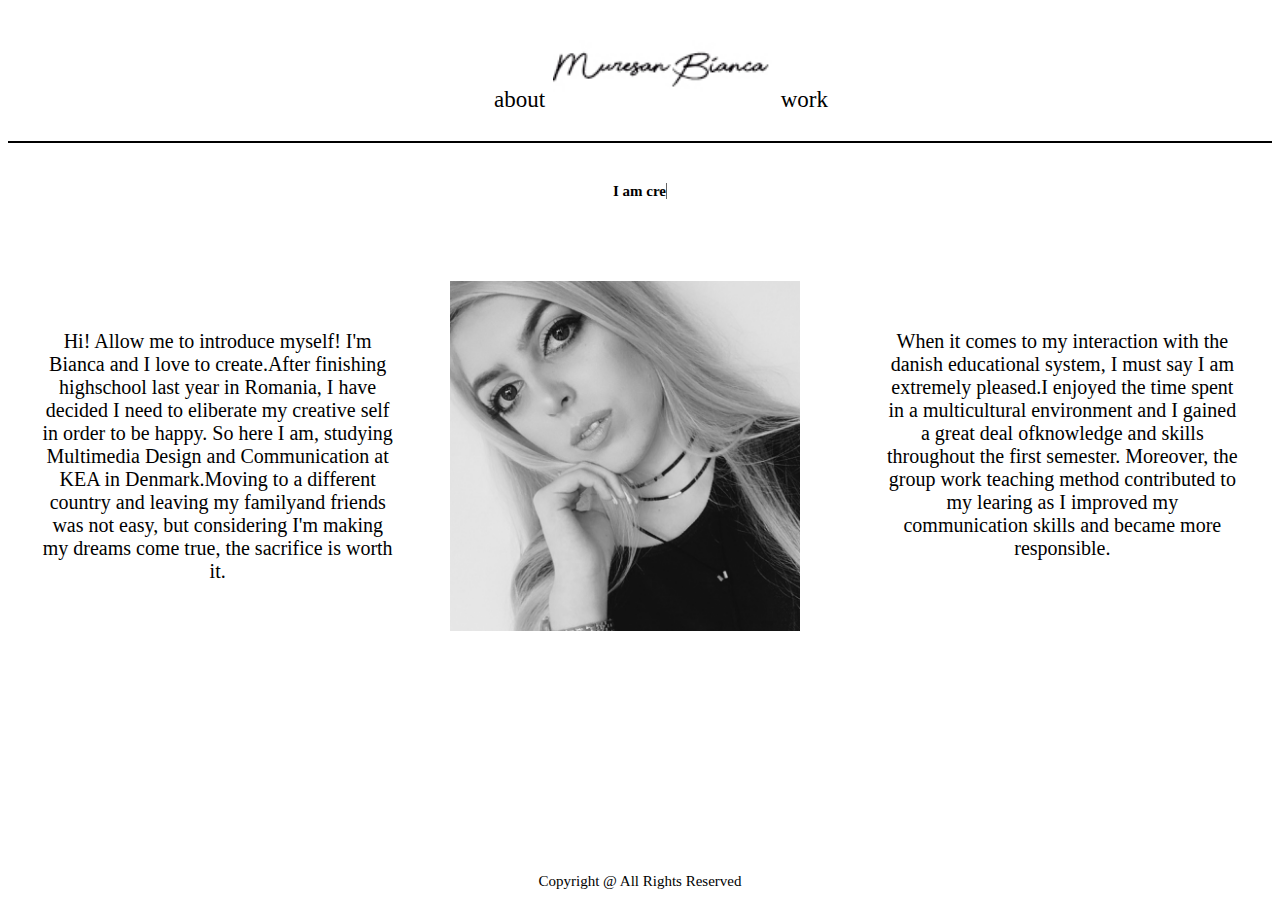
<file: exam/about.html>
<!DOCTYPE html>
<html lang="en">
<head>
    <meta charset="utf-8">
    <meta name="viewport" content="width=device-width, initial-scale=1.0">
    <link rel="stylesheet" href="style/style.css" type="text/css">
    <title>Portofolio</title>
</head>

<body>
     <header>
            <nav>
                <ul>
                    <li><a href="about.html">about</a></li>
                    <li><a href="index.html"><img src="nav.jpg" alt="Portofolio" id="navpic"> </a></li>
                    <li><a href="work.html">work </a></li>

                </ul>
            </nav>

        </header>
    <h1> I am
  <span
     class="txt-rotate"
     data-period="2000"
     data-rotate='[ "creative.", "cheerful.", "out-going.", "open-minded.", "responsible." ]'></span>
    </h1>
    <main id="mainabout">
    <p class="about" id="fp">Hi! Allow me to introduce myself! I'm Bianca and I love to create.After finishing highschool last year in Romania, I have decided I need to eliberate my creative self in order to be happy. So here I am, studying Multimedia Design and Communication at KEA in Denmark.Moving to a different country and leaving my familyand friends was not easy, but considering I'm making my dreams come true, the sacrifice is worth it.</p>
    <img src="me2.jpg" alt="me" id="mepic">
    <p class="about" id="sp">When it comes to my interaction with the danish educational system, I must say I am extremely pleased.I enjoyed the time spent in a multicultural environment and I gained a great deal ofknowledge and skills throughout the first semester. Moreover, the group work teaching method contributed to my learing as I improved my communication skills and became more responsible.</p>
    </main>
    <footer>Copyright @ All Rights Reserved</footer>
    <script src="portofolio.js"></script>
</body>
</html>
</file>
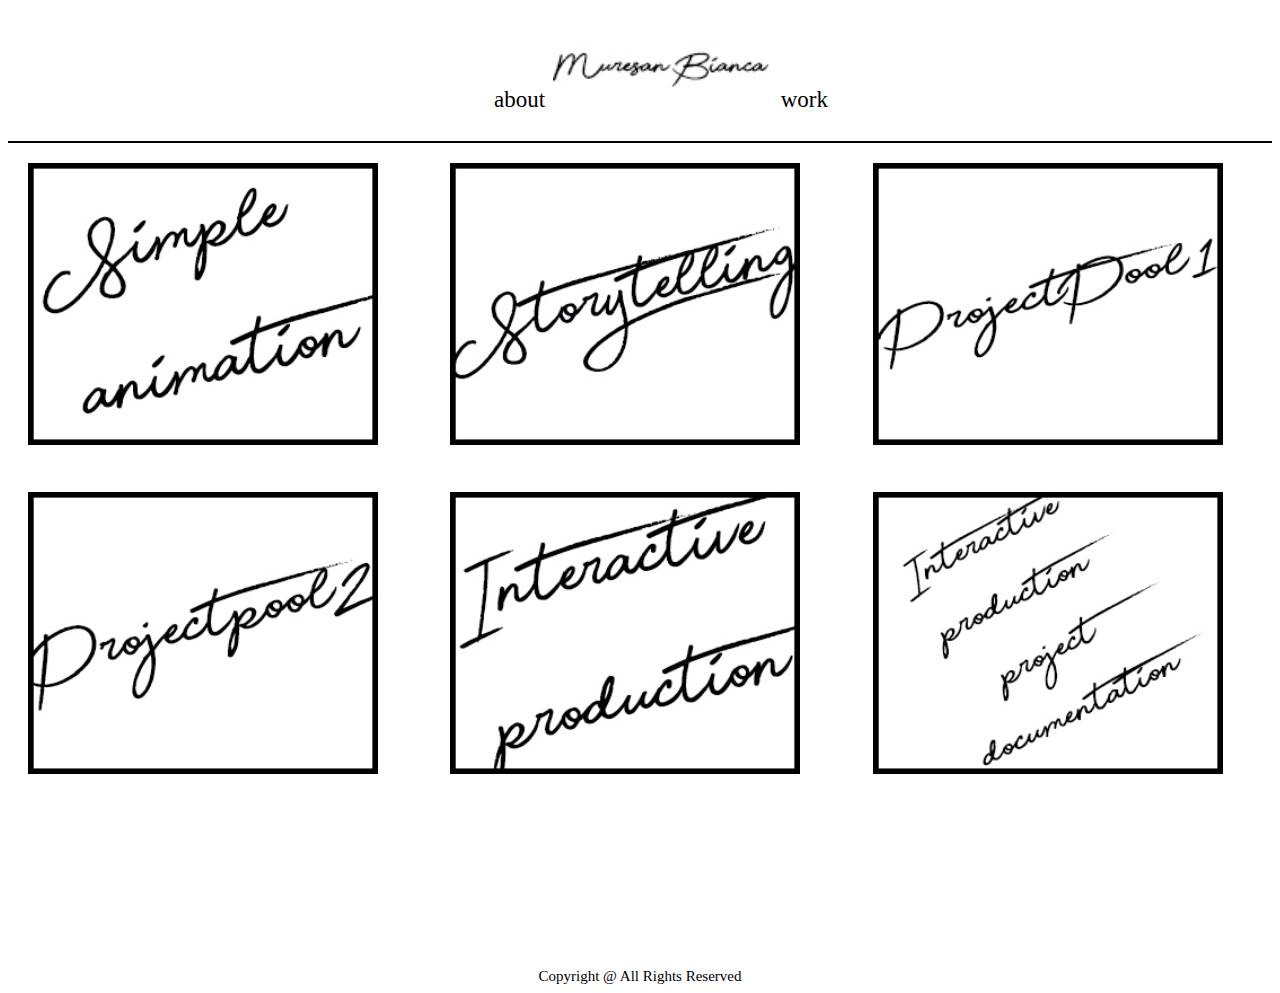
<file: exam/basicanimation.html>
<!DOCTYPE html>
<html lang="en">
<head>
    <meta charset="utf-8">
    <meta name="viewport" content="width=device-width, initial-scale=1.0">
    <link rel="stylesheet" href="style/style.css" type="text/css">
    <title>Portofolio</title>
</head>

<body>
     <header>
            <nav>
                <ul>
                    <li ><a href="about.html">about</a></li>
                    <li><a href="index.html"><img src="nav.jpg" alt="Portofolio" id="navpic"> </a></li>
                    <li><a href="work.html">work </a></li>

                </ul>
            </nav>

        </header>
     <main id="bamain">
       <a href="http://bmuresan.com/kea/02-animation/simple-animation/simple-animation.html"> <img src="simpleanimation.jpg" alt="simple animation" id="sa" class="pic"></a>
       <a href="http://bmuresan.com/kea/02-animation/storytelling/stopthebullying.pdf"> <img src="storytelling.jpg" alt="storytelling" id="st" class="pic"></a>
       <a href="http://bmuresan.com/kea/02-animation/projectpool1/projectpool1.html"> <img src="projectpool1.jpg" alt="projectpool1" id="pp1" class="pic"></a>
       <a href="http://bmuresan.com/kea/02-animation/projectpool2/"> <img src="projectpool2.jpg" alt="projectpool2" id="pp2" class="pic"></a>
       <a href="http://bmuresan.com/kea/02-animation/theartist/"> <img src="interactiveproduction.jpg" alt="interactive production" id="ip" class="pic"></a>
       <a href="http://bmuresan.com/kea/02-animation/interactive-production/project-documentation/untitled.pdf"> <img src="ipprojectdocumentation.jpg" alt="interactive production project documentation" id="pd" class="pic"></a>
    </main>
   <footer>Copyright @ All Rights Reserved</footer>

</body>
</html>
</file>
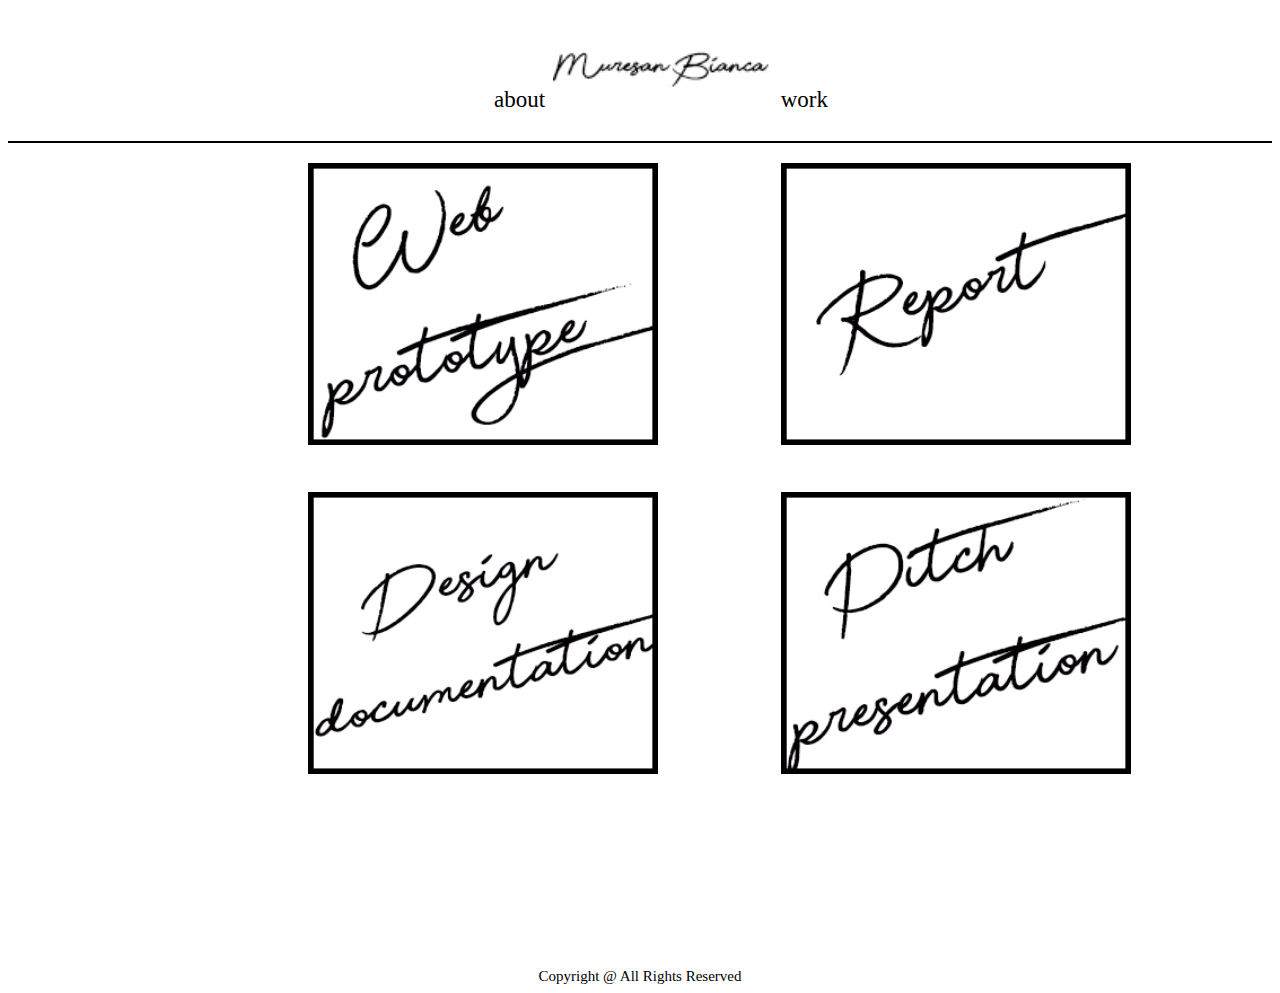
<file: exam/basicux.html>
<!DOCTYPE html>
<html lang="en">
<head>
    <meta charset="utf-8">
    <meta name="viewport" content="width=device-width, initial-scale=1.0">
    <link rel="stylesheet" href="style/style.css" type="text/css">
    <title>Portofolio</title>
</head>

<body>
     <header>
            <nav>
                <ul>
                    <li ><a href="about.html">about</a></li>
                    <li><a href="index.html"><img src="nav.jpg" alt="Portofolio" id="navpic"> </a></li>
                    <li><a href="work.html">work </a></li>

                </ul>
            </nav>

        </header>
     <main id="bumain">
       <a href="http://bmuresan.com/kea/03-ux/prototype/intro.html"> <img src="webprototype.jpg" alt="web prototype" id="wp" class="pic"></a>
       <a href="http://bmuresan.com/kea/03-ux/report/report.pdf"> <img src="report.jpg" alt="report" id="rp" class="pic"></a>
       <a href="http://bmuresan.com/kea/03-ux/design-documentation/doc.pdf"> <img src="designdocumentation.jpg" alt="design documentation "id="dd" class="pic"></a>
        <a href="http://bmuresan.com/kea/03-ux/pitch/pitch.pdf"> <img src="pitch.jpg" alt="pitch"id="pt" class="pic"></a>
    </main>
   <footer>Copyright @ All Rights Reserved</footer>

</body>
</html>
</file>
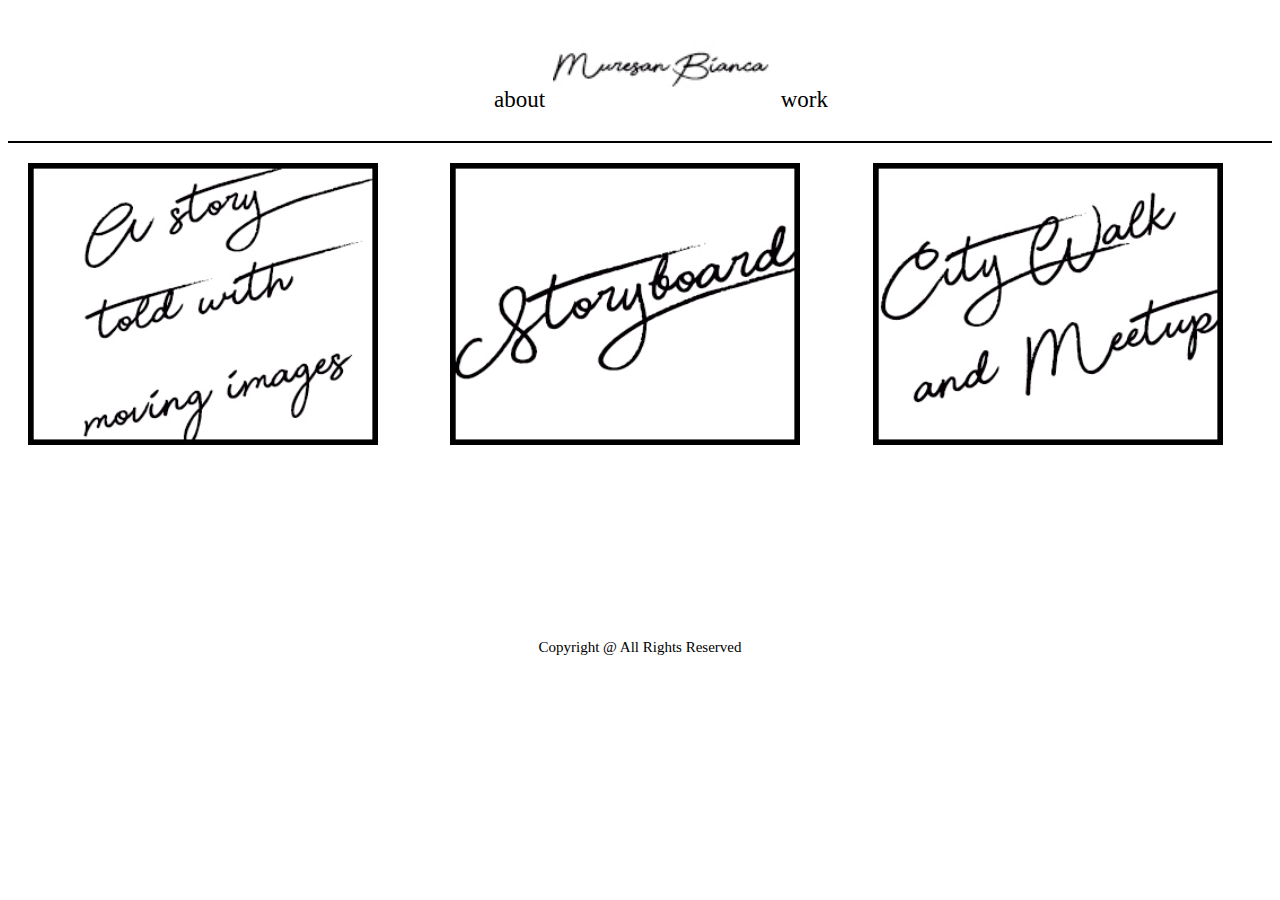
<file: exam/basicvideo.html>
<!DOCTYPE html>
<html lang="en">
<head>
    <meta charset="utf-8">
    <meta name="viewport" content="width=device-width, initial-scale=1.0">
    <link rel="stylesheet" href="style/style.css" type="text/css">
    <title>Portofolio</title>
</head>

<body>
     <header>
            <nav>
                <ul>
                    <li ><a href="about.html">about</a></li>
                    <li><a href="index.html"><img src="nav.jpg" alt="Portofolio" id="navpic"> </a></li>
                    <li><a href="work.html">work </a></li>

                </ul>
            </nav>

        </header>
     <main id="bvmain">
       <a href="https://www.youtube.com/watch?v=A1tlXqsr9OM&feature=youtu.be"> <img src="video1.jpg" alt="a story told with moving images " id="vd" class="pic"></a>
       <a href="http://bmuresan.com/kea/04-video/storyboard/storyboard.pdf"> <img src="storyboard.jpg" alt="storyboard" id="sb" class="pic"></a>
       <a href="http://bmuresan.com/kea/04-video/citywalk&meetup/"> <img src="video2.jpg" alt="city walk and meetup" id="cw" class="pic"></a>
    </main>
   <footer>Copyright @ All Rights Reserved</footer>

</body>
</html>
</file>
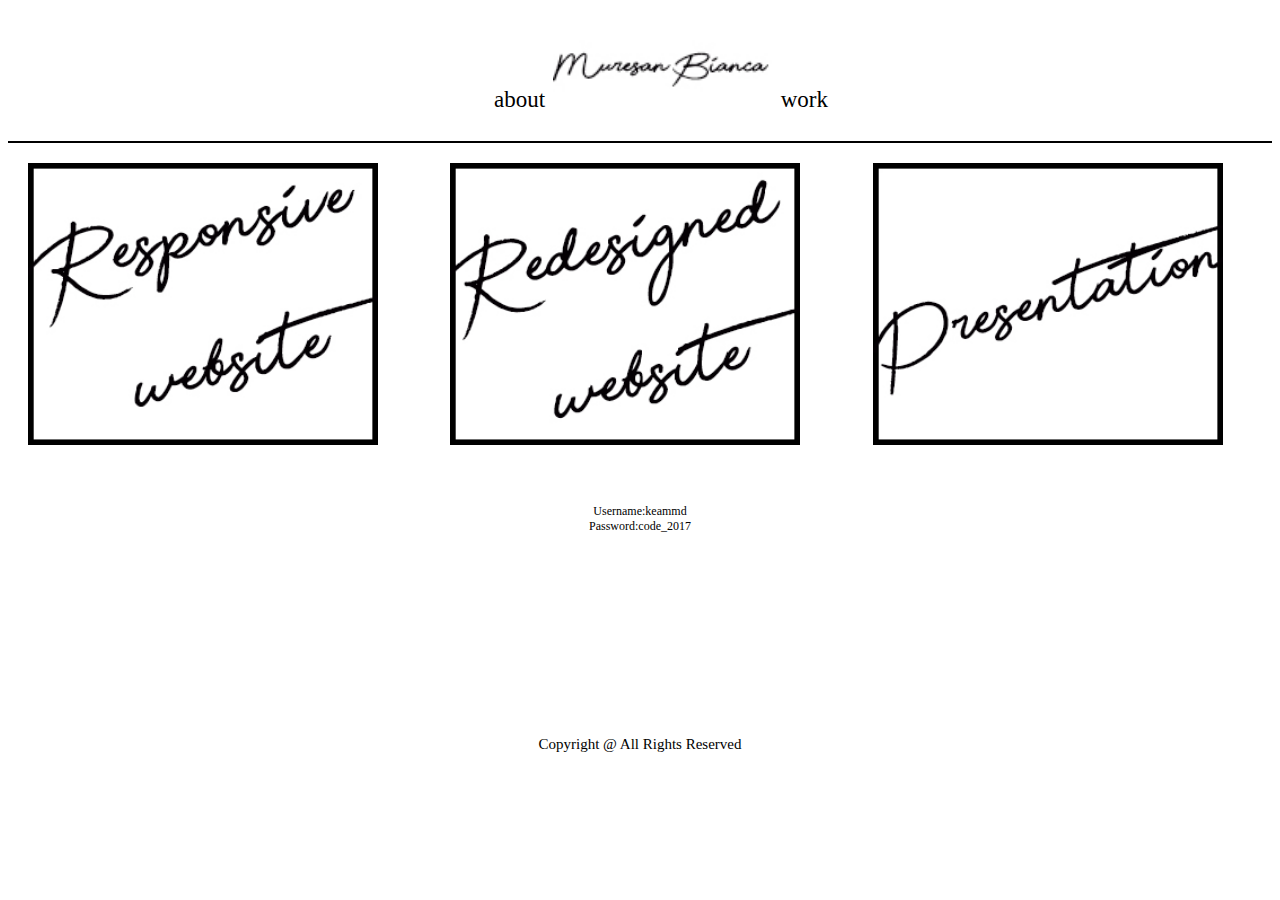
<file: exam/basicweb.html>
<!DOCTYPE html>
<html lang="en">
<head>
    <meta charset="utf-8">
    <meta name="viewport" content="width=device-width, initial-scale=1.0">
    <link rel="stylesheet" href="style/style.css" type="text/css">
    <title>Portofolio</title>
</head>

<body>
     <header>
            <nav>
                <ul>
                    <li ><a href="about.html">about</a></li>
                    <li><a href="index.html"><img src="nav.jpg" alt="Portofolio" id="navpic"> </a></li>
                    <li><a href="work.html">work </a></li>

                </ul>
            </nav>

        </header>
     <main id="bwmain">
       <a href="http://bmuresan.com/kea/01-web/responsive/"> <img src="responsivewebsite.jpg" alt="resposive website" id="resposivewebsite" class="pic"></a>
       <a href="http://bmuresan.com/kea/01-web/redesign/index.html"> <img src="redesignedwebsite.jpg" alt="redesigned website" id="redesigned website" class="pic"></a>
         <p id ="code">Username:keammd<br>Password:code_2017</p>
       <a href="http://bmuresan.com/kea/01-web/redesign/presentation/presentation.pdf"> <img src="presentation.jpg" alt="presentation" id="presentation" class="pic"></a>
    </main>
   <footer>Copyright @ All Rights Reserved</footer>

</body>
</html>
</file>
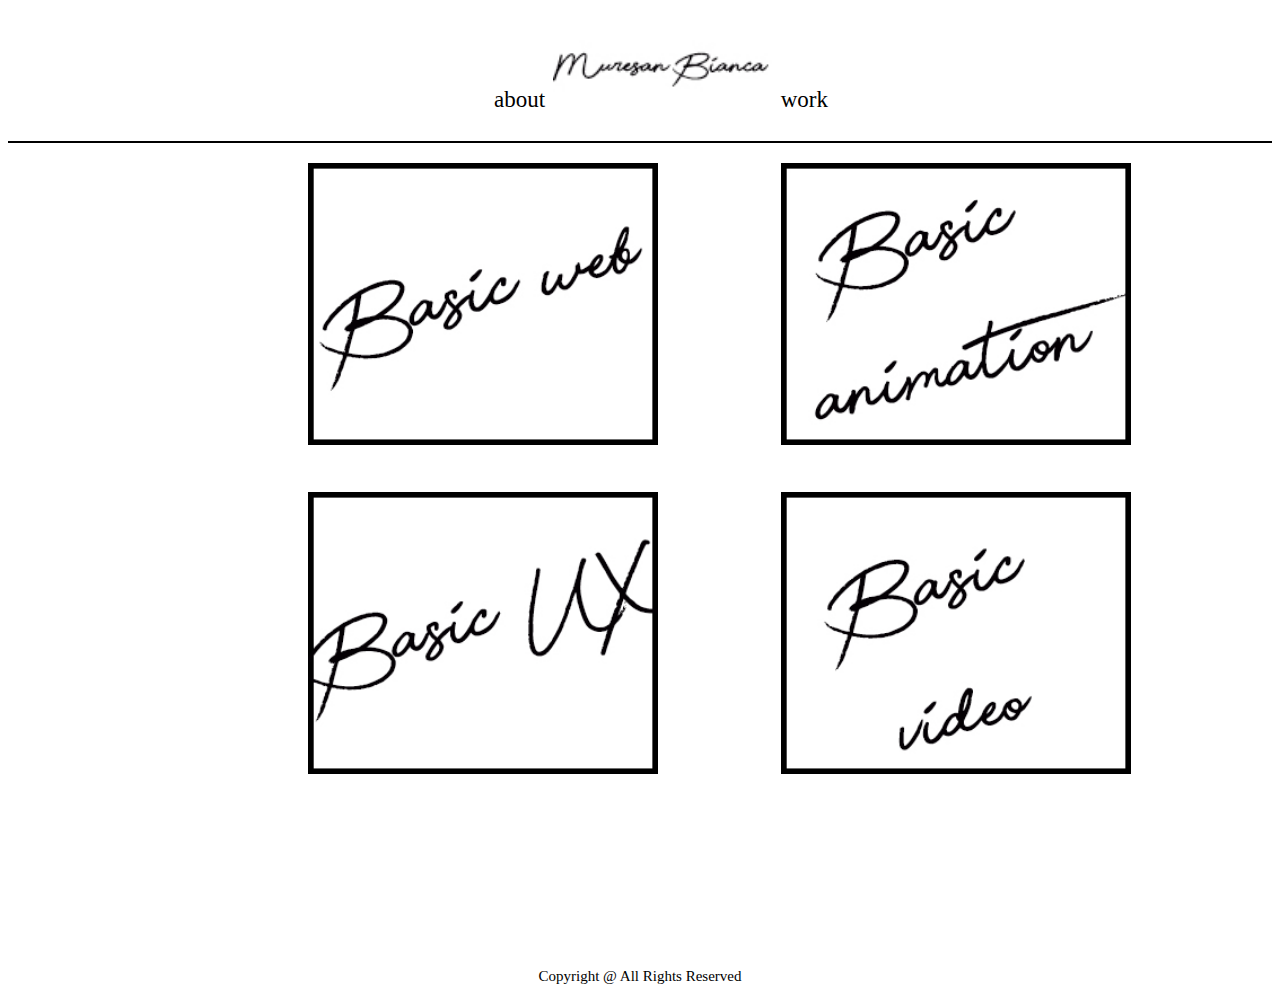
<file: exam/work.html>
<!DOCTYPE html>
<html lang="en">
<head>
    <meta charset="utf-8">
    <meta name="viewport" content="width=device-width, initial-scale=1.0">
    <link rel="stylesheet" href="style/style.css" type="text/css">
    <title>Portofolio</title>
</head>

<body>
     <header>
            <nav>
                <ul>
                    <li ><a href="about.html">about</a></li>
                    <li><a href="index.html"><img src="nav.jpg" alt="Portofolio" id="navpic"> </a></li>
                    <li><a href="work.html">work </a></li>

                </ul>
            </nav>

        </header>
   <main id="workmain">
       <a href="basicweb.html"> <img src="basicweb.jpg" alt="basci web" id="basicweb" class="pic"></a>
       <a href="basicanimation.html"> <img src="basicanimation.jpg" alt="basci animation" id="basicanimation" class="pic"></a>
       <a href="basicux.html"> <img src="basicux.jpg" alt="basci ux" id="basicux" class="pic"></a>
       <a href="basicvideo.html"> <img src="basicvideo.jpg" alt="basci video" id="basicvideo" class="pic"></a>

    </main>
    <footer>Copyright @ All Rights Reserved</footer>
</body>
</html>
</file>
<file: exam/style/style.css>
body{
    font-family: times, sans-serif;
}
header{
    border-bottom-width: 2px;
    border-top-width: 0px;
    border-right-width:0px;
    border-left-width:0px;
    border-style: double;
    border-color: black;
    color: white;
    text-align: center;
    font-family: times, sans-serif;
    font-size: 23px;
    display: flex-end;

}



nav ul {

         width: auto;

         }
nav li{
    display: inline-block;

}
nav a {
         text-decoration: none;
         color:black;
         width: 100%;
         display:block;
         padding: 5px 1px;
      }
nav a:hover{
        color: whitesmoke;
        transition: all 1s;

           }
#background{
    width: 400px;
    position:absolute;

}

#mepic{
    width:300px;
    padding: 20px 20px 20px 20px;
}

.about {
    padding: 100px 30px 100px 30px;
    font-family: times, sans-serif;
   font-size: 20px;
}

footer{
    text-align: center;
    font-family: times,sans-serif;
    font-size: 15px;

}

.pic{
    padding: 20px 20px 20px 20px;
    align-content: center;
    width: 300px;
}

#code{
    font-family: times, sans-serif;
    font-size: 12px;
    text-align: center;
    padding-right: 20px;
}


h1{
    text-align: center;
    font-family: times,sans-serif;
    font-size: 15px;
    padding-top: 30px;
}









@media all and (min-width: 40em){
    .body1{
    background-image:url(http://bmuresan.com/portofolio/background.jpg);
    background-size: cover;
    background-repeat: no-repeat;
}
    #background{
        display: none;
    }
    #mainabout{
                    display: grid;
                    grid-gap: 3px;
                    grid-template-columns: repeat(3, 1fr);
                    grid-template-areas:
                        "fp mepic sp";}
    #fp{
        grid-area: fp;
        text-align: center;

    }
    #mepic{
        grid-area: mepic;
        align-self: center;
        width:350px;




    }
    #sp{
        grid-area: sp;
        text-align: center;

    }
    #nav a{
        padding: 5px 17px;
    }

    footer{
        padding-top: 170px;
    }
    #workmain{
        display: grid;
        grid-gap: 3px;
        grid-template-columns: repeat(2, 1fr);
        grid-template-areas:
            "bw ba"
            "bu bv";
    }
    #basicweb{
        grid-area: bw;
        align-content: center;
        padding-left: 300px
    }
    #basicanimation{
        grid-area: ba;
        align-content: center;
        padding-left: 100px;
    }
    #basicux{
        grid-area: bu;
        align-content: center;
        padding-left: 300px;
    }
    #basicvideo{
        grid-area: bv;
        align-content: center;
        padding-left: 100px;
    }
    .pic{
        width: 350px;
    }
     #bwmain{
        display: grid;
        grid-gap: 3px;
        grid-template-columns: repeat(3, 1fr);
        grid-template-areas:
           "rp rd pr"
            "rp p pr";
    }
    #resposivewebsite{
        grid-area: rp;
    }
    #redesignedwebsite{
        grid-area: rd;
    }
    #code{
        grid-area: p;
        text-align: center;
        padding: 20px;
    }
    #presentation{
        grid-area: pr;
    }
     #bamain{
        display: grid;
        grid-gap: 3px;
        grid-template-columns: repeat(3, 1fr);
        grid-template-areas:
           "sa st pp1"
            "pp2 ip dp";}
    #sa{
        grid-area: sa;
        padding: 20px;
    }
    #st{
         grid-area: st;
        padding: 20px;
    }
    #pp1{
        grid-area: pp1;
        padding: 20px;
    }
    #pp2{
        grid-area: pp2;
        padding: 20px;
    }
    #ip{
        grid-area: ip;
        padding: 20px;
    }
    #pd{
        grid-area: pd;
        padding: 20px;
    }
      #bumain{
        display: grid;
        grid-gap: 3px;
        grid-template-columns: repeat(2, 1fr);
        grid-template-areas:
           "wp rp"
            "dd pt";}
    #wp{
        grid-area: wp;
         align-content: center;
        padding-left: 300px
    }
    #rp{
        grid-area: rp;
        align-content: center;
        padding-left: 100px;
    }
    #dd{
        grid-area: dd;
         align-content: center;
        padding-left: 300px
    }
    #pt{
        grid-area: pt;
        align-content: center;
        padding-left: 100px;
    }
     #bvmain{
        display: grid;
        grid-gap: 3px;
        grid-template-columns: repeat(3, 1fr);
        grid-template-areas:
            "vd sb cw";}
    #vd{
        grid-area: vd;
    }
    #sb{
        grid-area: sb;
    }
    #cw{
        grid-area: cw;
    }
    #navpic{
        width: 220px;}
    }
}
</file>
